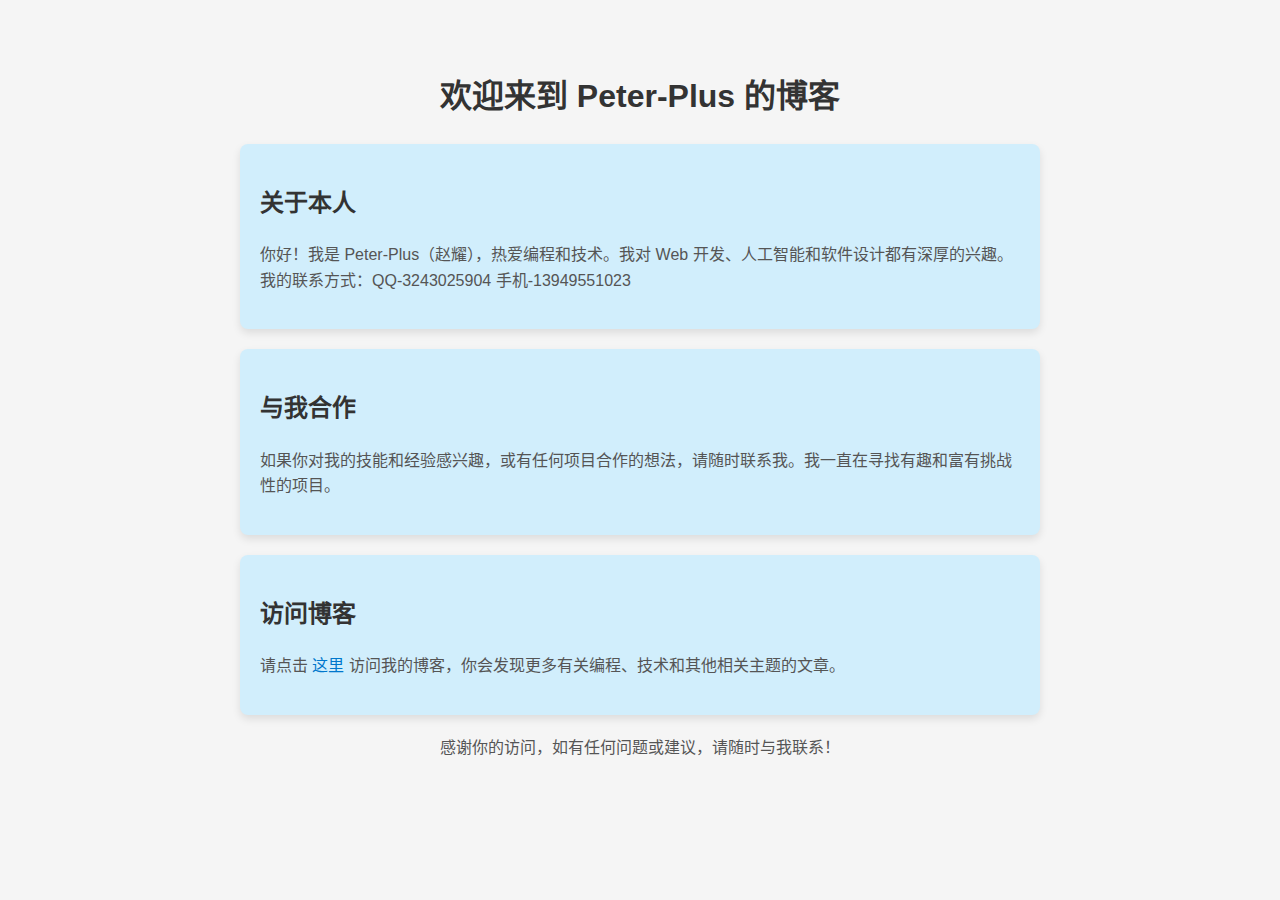
<file: index.html>
<!DOCTYPE html>
<html lang="zh-CN">

<head>
    <meta charset="UTF-8">
    <meta name="viewport" content="width=device-width, initial-scale=1.0">
    <title>Peter-Plus 的博客</title>
    <style>
        body {
            font-family: Arial, sans-serif;
            margin: 40px auto;
            max-width: 800px;
            padding: 10px 20px;
            line-height: 1.6;
            background-color: #f5f5f5;
        }

        .section {
            background-color: #d1eefc;
            padding: 20px;
            margin-bottom: 20px;
            border-radius: 8px;
            box-shadow: 0 4px 8px rgba(0, 0, 0, 0.1);
        }

        header, footer {
            text-align: center;
            margin-bottom: 20px;
        }

        h1, h2 {
            color: #333;
        }

        p {
            color: #555;
        }

        a {
            color: #0077cc;
            text-decoration: none;
        }

        a:hover {
            text-decoration: underline;
        }
    </style>
</head>

<body>
    <header>
        <h1>欢迎来到 Peter-Plus 的博客</h1>
    </header>

    <section class="section">
        <h2>关于本人</h2>
        <p>你好！我是 Peter-Plus（赵耀），热爱编程和技术。我对 Web 开发、人工智能和软件设计都有深厚的兴趣。
            我的联系方式：QQ-3243025904 手机-13949551023
        </p>
    </section>

    <section class="section">
        <h2>与我合作</h2>
        <p>如果你对我的技能和经验感兴趣，或有任何项目合作的想法，请随时联系我。我一直在寻找有趣和富有挑战性的项目。</p>
    </section>

    <section class="section">
        <h2>访问博客</h2>
        <p>请点击 <a href="https://Peter-Plus.github.io/">这里</a> 访问我的博客，你会发现更多有关编程、技术和其他相关主题的文章。</p>
    </section>

    <footer>
        <p>感谢你的访问，如有任何问题或建议，请随时与我联系！</p>
    </footer>
</body>

</html>
</file>
